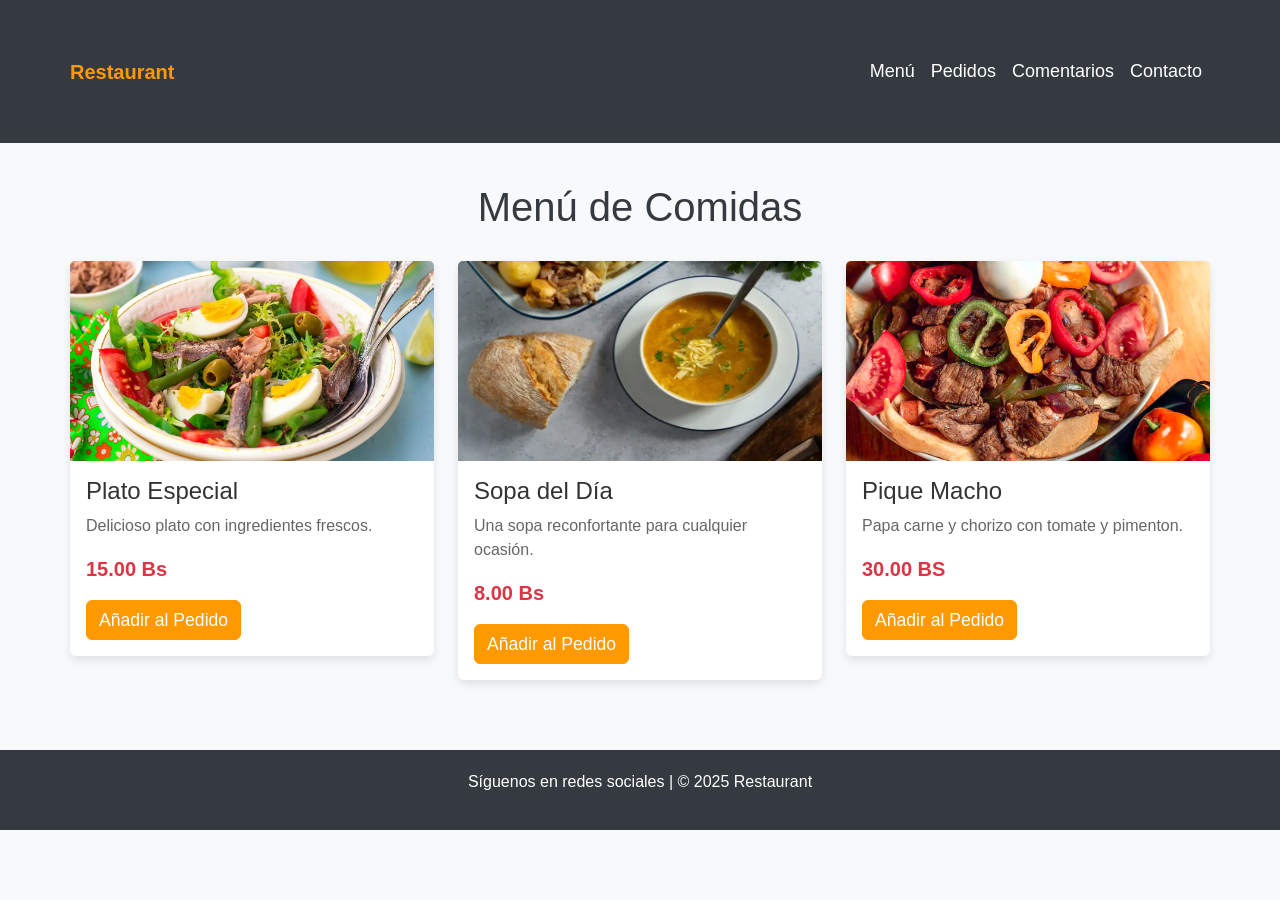
<file: index.html>
<!DOCTYPE html>
<html lang="es">
<head>
    <meta charset="UTF-8">
    <meta name="viewport" content="width=device-width, initial-scale=1.0">
    <title>Menú - Restaurant</title>
    <link href="https://cdn.jsdelivr.net/npm/bootstrap@5.3.0/dist/css/bootstrap.min.css" rel="stylesheet">
    <link rel="stylesheet" href="styles.css">
</head>
<body>
    <nav class="navbar navbar-expand-lg navbar-dark">
        <div class="container">
            <a class="navbar-brand" href="index.html">Restaurant</a>
            <button class="navbar-toggler" type="button" data-bs-toggle="collapse" data-bs-target="#navbarNav">
                <span class="navbar-toggler-icon"></span>
            </button>
            <div class="collapse navbar-collapse" id="navbarNav">
                <ul class="navbar-nav ms-auto">
                    <li class="nav-item"><a class="nav-link" href="menu.html">Menú</a></li>
                    <li class="nav-item"><a class="nav-link" href="pedidos.html">Pedidos</a></li>
                    <li class="nav-item"><a class="nav-link" href="comentarios.html">Comentarios</a></li>
                    <li class="nav-item"><a class="nav-link" href="contacto.html">Contacto</a></li>
                </ul>
            </div>
        </div>
    </nav>

    <section id="menu" class="container">
        <h2>Menú de Comidas</h2>
        <div class="row">
            <div class="col-md-4">
                <div class="card">
                    <img src="/la-vraie-salade-nicoise.jpeg" class="card-img-top" alt="Plato 1">
                    <div class="card-body">
                        <h5 class="card-title">Plato Especial</h5>
                        <p class="card-text">Delicioso plato con ingredientes frescos.</p>
                        <p class="text-danger">15.00 Bs</p>
                        <button class="btn btn-primary">Añadir al Pedido</button>
                    </div>
                </div>
            </div>
            <div class="col-md-4">
                <div class="card">
                    <img src="/2150227896-2-768x432.webp" class="card-img-top" alt="Plato 2">
                    <div class="card-body">
                        <h5 class="card-title">Sopa del Día</h5>
                        <p class="card-text">Una sopa reconfortante para cualquier ocasión.</p>
                        <p class="text-danger">8.00 Bs</p>
                        <button class="btn btn-primary">Añadir al Pedido</button>
                    </div>
                </div>
            </div>
            <div class="col-md-4">
                <div class="card">
                    <img src="/pique-macho.jpg" class="card-img-top" alt="Plato 3">
                    <div class="card-body">
                        <h5 class="card-title">Pique Macho </h5>
                        <p class="card-text">Papa carne y chorizo con tomate y pimenton.</p>
                        <p class="text-danger">30.00 BS</p>
                        <button class="btn btn-primary">Añadir al Pedido</button>
                    </div>
                </div>
            </div>
        </div>
    </section>

    <footer>
        <p>Síguenos en redes sociales | &copy; 2025 Restaurant</p>
    </footer>

    <script src="https://cdn.jsdelivr.net/npm/bootstrap@5.3.0/dist/js/bootstrap.bundle.min.js"></script>
</body>
</html>
</file>
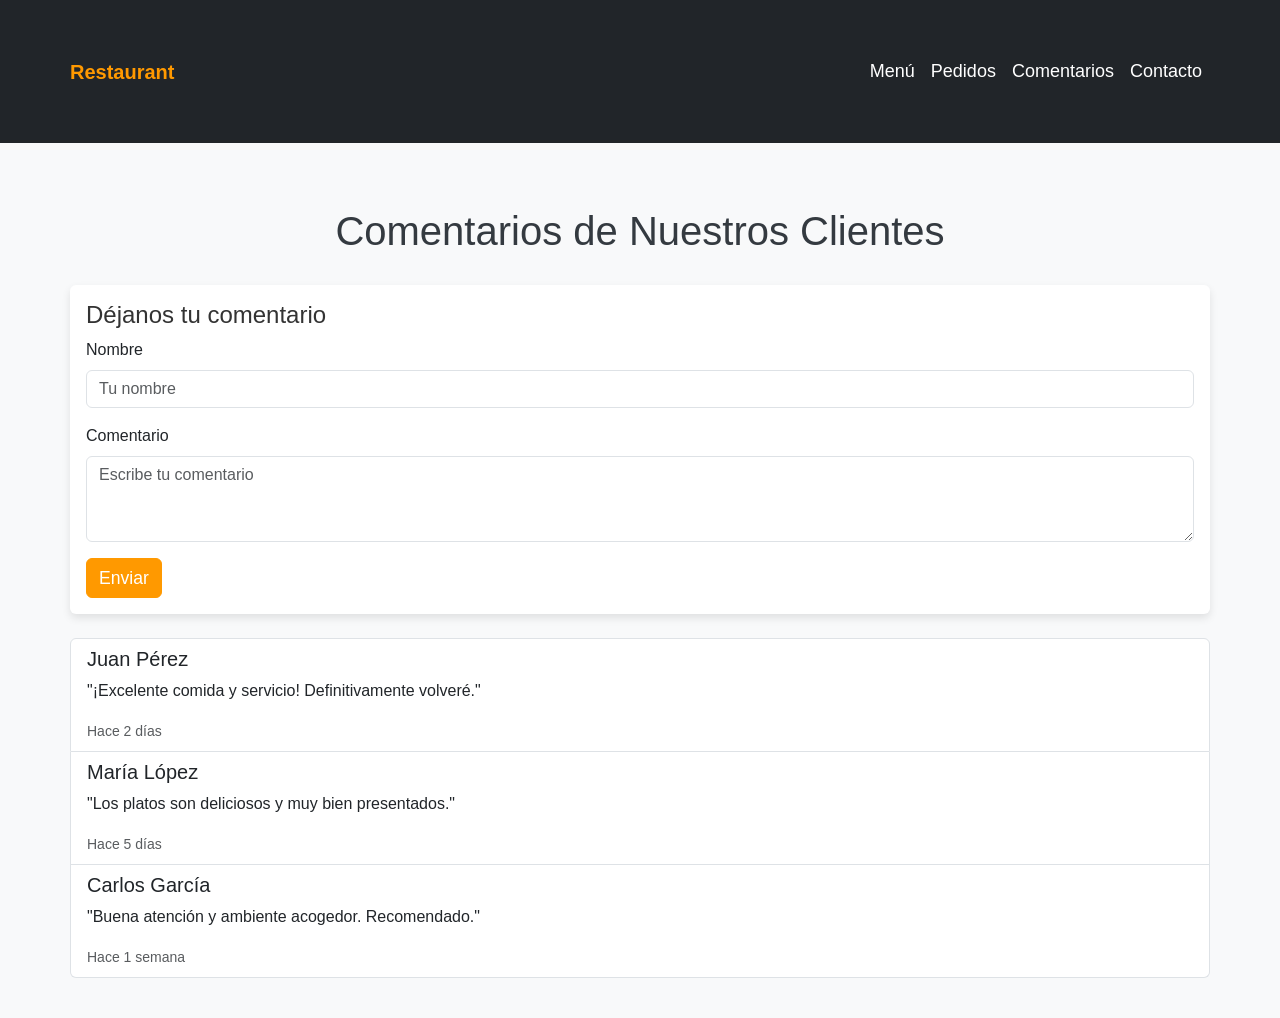
<file: comentarios.html>
<!DOCTYPE html>
<html lang="es">
<head>
    <meta charset="UTF-8">
    <meta name="viewport" content="width=device-width, initial-scale=1.0">
    <title>Comentarios - Restaurant</title>
    <link href="https://cdn.jsdelivr.net/npm/bootstrap@5.3.0/dist/css/bootstrap.min.css" rel="stylesheet">
    <link rel="stylesheet" href="styles.css">
</head>
<body>
    <nav class="navbar navbar-expand-lg navbar-dark bg-dark">
        <div class="container">
            <a class="navbar-brand" href="menu.html">Restaurant</a>
            <button class="navbar-toggler" type="button" data-bs-toggle="collapse" data-bs-target="#navbarNav">
                <span class="navbar-toggler-icon"></span>
            </button>
            <div class="collapse navbar-collapse" id="navbarNav">
                <ul class="navbar-nav ms-auto">
                    <li class="nav-item"><a class="nav-link" href="menu.html">Menú</a></li>
                    <li class="nav-item"><a class="nav-link" href="pedidos.html">Pedidos</a></li>
                    <li class="nav-item"><a class="nav-link active" href="comentarios.html">Comentarios</a></li>
                    <li class="nav-item"><a class="nav-link" href="contacto.html">Contacto</a></li>
                </ul>
            </div>
        </div>
    </nav>

    
    <div class="container mt-4">
        <h2 class="text-center">Comentarios de Nuestros Clientes</h2>

        <div class="card my-4">
            <div class="card-body">
                <h5 class="card-title">Déjanos tu comentario</h5>
                <form>
                    <div class="mb-3">
                        <label for="nombre" class="form-label">Nombre</label>
                        <input type="text" class="form-control" id="nombre" placeholder="Tu nombre" required>
                    </div>
                    <div class="mb-3">
                        <label for="comentario" class="form-label">Comentario</label>
                        <textarea class="form-control" id="comentario" rows="3" placeholder="Escribe tu comentario" required></textarea>
                    </div>
                    <button type="submit" class="btn btn-primary">Enviar</button>
                </form>
            </div>
        </div>

        <div class="list-group">
            <div class="list-group-item">
                <h5>Juan Pérez</h5>
                <p>"¡Excelente comida y servicio! Definitivamente volveré."</p>
                <small class="text-muted">Hace 2 días</small>
            </div>
            <div class="list-group-item">
                <h5>María López</h5>
                <p>"Los platos son deliciosos y muy bien presentados."</p>
                <small class="text-muted">Hace 5 días</small>
            </div>
            <div class="list-group-item">
                <h5>Carlos García</h5>
                <p>"Buena atención y ambiente acogedor. Recomendado."</p>
                <small class="text-muted">Hace 1 semana</
</file>
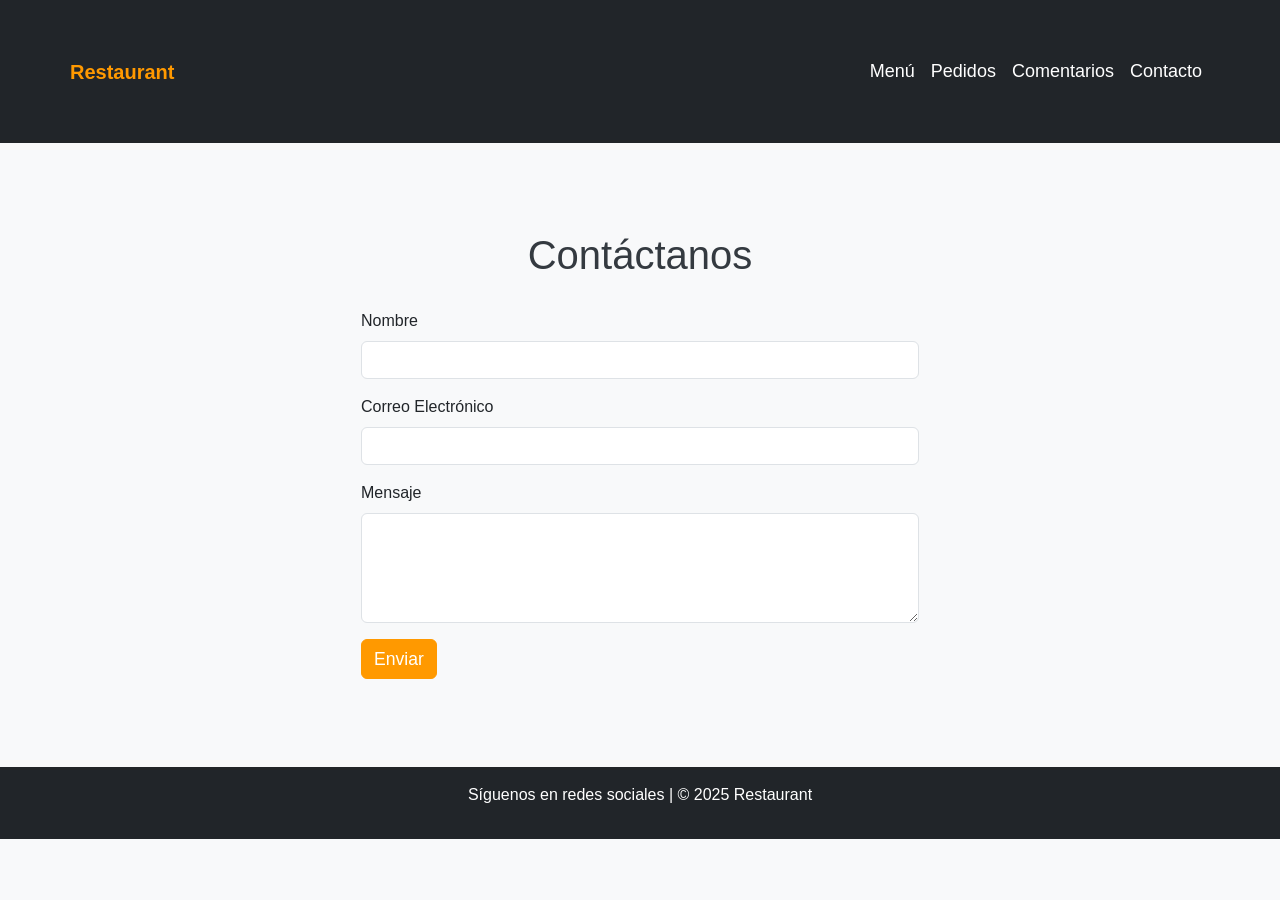
<file: contacto.html>
<!DOCTYPE html>
<html lang="es">
<head>
    <meta charset="UTF-8">
    <meta name="viewport" content="width=device-width, initial-scale=1.0">
    <title>Contacto - Restaurant</title>
    <link href="https://cdn.jsdelivr.net/npm/bootstrap@5.3.0/dist/css/bootstrap.min.css" rel="stylesheet">
    <link rel="stylesheet" href="styles.css">
</head>
<body>
    <nav class="navbar navbar-expand-lg navbar-dark bg-dark">
        <div class="container">
            <a class="navbar-brand" href="menu.html">Restaurant</a>
            <button class="navbar-toggler" type="button" data-bs-toggle="collapse" data-bs-target="#navbarNav">
                <span class="navbar-toggler-icon"></span>
            </button>
            <div class="collapse navbar-collapse" id="navbarNav">
                <ul class="navbar-nav ms-auto">
                    <li class="nav-item"><a class="nav-link" href="menu.html">Menú</a></li>
                    <li class="nav-item"><a class="nav-link" href="pedidos.html">Pedidos</a></li>
                    <li class="nav-item"><a class="nav-link" href="comentarios.html">Comentarios</a></li>
                    <li class="nav-item"><a class="nav-link" href="contacto.html">Contacto</a></li>
                </ul>
            </div>
        </div>
    </nav>
    
    <section class="container my-5">
        <h2 class="text-center">Contáctanos</h2>
        <div class="row">
            <div class="col-md-6 mx-auto">
                <form>
                    <div class="mb-3">
                        <label class="form-label">Nombre</label>
                        <input type="text" class="form-control" required>
                    </div>
                    <div class="mb-3">
                        <label class="form-label">Correo Electrónico</label>
                        <input type="email" class="form-control" required>
                    </div>
                    <div class="mb-3">
                        <label class="form-label">Mensaje</label>
                        <textarea class="form-control" rows="4" required></textarea>
                    </div>
                    <button type="submit" class="btn btn-primary">Enviar</button>
                </form>
            </div>
        </div>
    </section>
    
    <footer class="bg-dark text-white text-center py-3">
        <p>Síguenos en redes sociales | &copy; 2025 Restaurant</p>
    </footer>
    
    <script src="https://cdn.jsdelivr.net/npm/bootstrap@5.3.0/dist/js/bootstrap.bundle.min.js"></script>
</body>
</html>
</file>
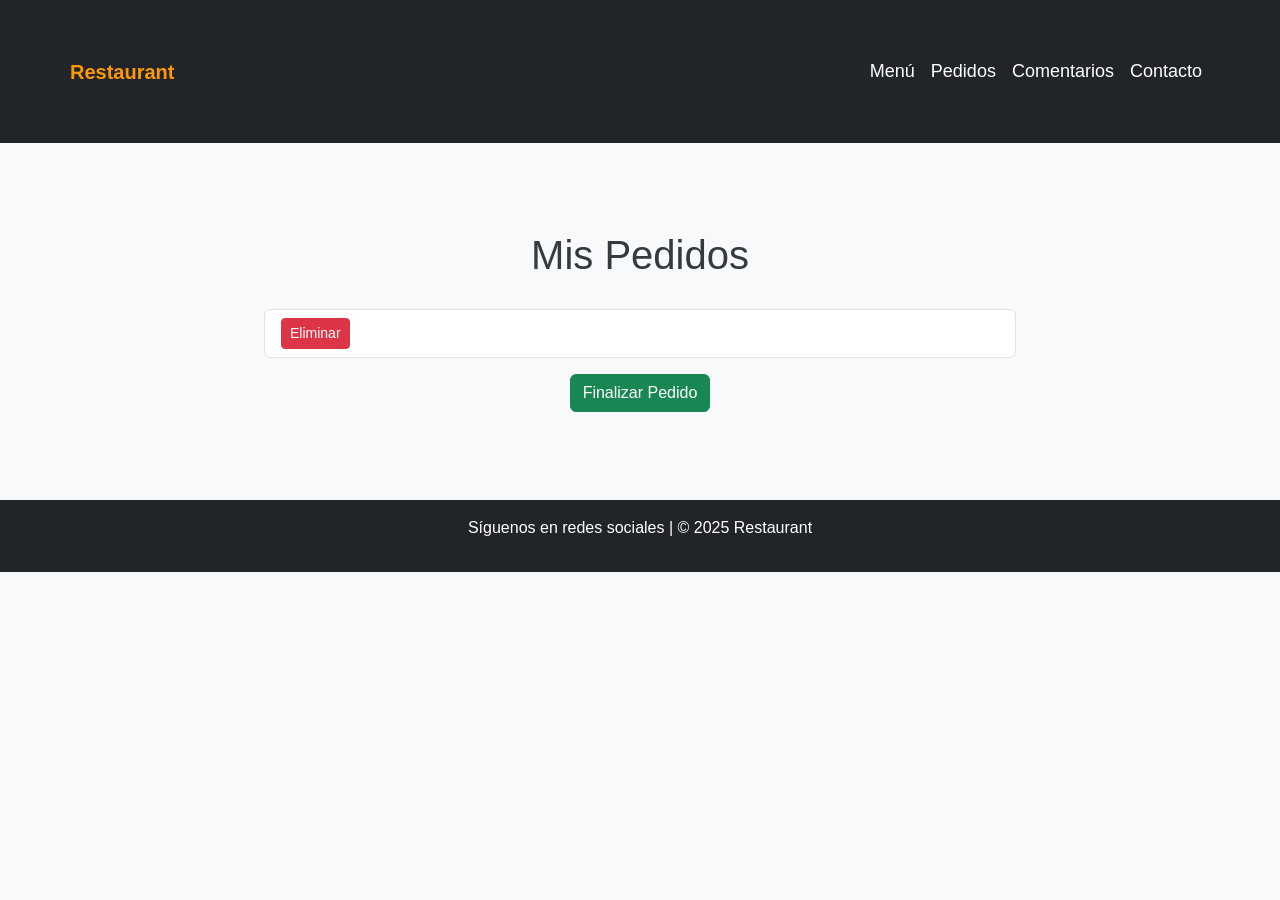
<file: pedidos.html>
<!DOCTYPE html>
<html lang="es">
<head>
    <meta charset="UTF-8">
    <meta name="viewport" content="width=device-width, initial-scale=1.0">
    <title>Pedidos - Restaurant</title>
    <link href="https://cdn.jsdelivr.net/npm/bootstrap@5.3.0/dist/css/bootstrap.min.css" rel="stylesheet">
    <link rel="stylesheet" href="styles.css">
</head>
<body>

    <nav class="navbar navbar-expand-lg navbar-dark bg-dark">
        <div class="container">
            <a class="navbar-brand" href="menu.html">Restaurant</a>
            <button class="navbar-toggler" type="button" data-bs-toggle="collapse" data-bs-target="#navbarNav">
                <span class="navbar-toggler-icon"></span>
            </button>
            <div class="collapse navbar-collapse" id="navbarNav">
                <ul class="navbar-nav ms-auto">
                    <li class="nav-item"><a class="nav-link" href="menu.html">Menú</a></li>
                    <li class="nav-item"><a class="nav-link" href="pedidos.html">Pedidos</a></li>
                    <li class="nav-item"><a class="nav-link" href="comentarios.html">Comentarios</a></li>
                    <li class="nav-item"><a class="nav-link" href="contacto.html">Contacto</a></li>
                </ul>
            </div>
        </div>
    </nav>
    
    
    <section class="container my-5">
        <h2 class="text-center">Mis Pedidos</h2>
        <div class="row">
            <div class="col-md-8 mx-auto">
                <ul class="list-group">
                    <li class="list-group-item d-flex justify-content-between align-items-center">
                        <button class="btn btn-danger btn-sm">Eliminar</button>
                    </li>
                </ul>
                <div class="text-center mt-3">
                    <button class="btn btn-success">Finalizar Pedido</button>
                </div>
            </div>
        </div>
    </section>
    
    <footer class="bg-dark text-white text-center py-3">
        <p>Síguenos en redes sociales | &copy; 2025 Restaurant</p>
    </footer>
    
    <script src="https://cdn.jsdelivr.net/npm/bootstrap@5.3.0/dist/js/bootstrap.bundle.min.js"></script>
</body>
</html>
</file>
<file: styles.css>
/* Estilos globales */
body {
    font-family: 'Arial', sans-serif;
    background-color: #f8f9fa;
    margin: 0;
    padding: 0;
}

.navbar {
    background-color: #343a40;
}

.navbar-brand {
    color: #ff9900 !important;
    font-weight: bold;
}

.navbar-nav .nav-link {
    color: #fff !important;
    font-size: 18px;
    padding: 10px 20px;
}

.navbar-nav .nav-link:hover {
    color: #ff9900 !important;
    background-color: rgba(255, 153, 0, 0.1);
}

.container {
    padding: 40px 0;
}

h2 {
    font-size: 2.5rem;
    margin-bottom: 30px;
    text-align: center;
    color: #343a40;
}

/* Estilos específicos para cada sección */

/* Menú */
.card {
    margin-bottom: 30px;
    border: none;
    box-shadow: 0 4px 8px rgba(0, 0, 0, 0.1);
    transition: transform 0.3s ease;
}

.card:hover {
    transform: scale(1.05);
}

.card-img-top {
    height: 200px;
    object-fit: cover;
}

.card-title {
    font-size: 1.5rem;
    color: #333;
}

.card-text {
    font-size: 1rem;
    color: #666;
}

.text-danger {
    font-size: 1.25rem;
    font-weight: bold;
    color: #ff6600;
}

.btn-primary {
    background-color: #ff9900;
    border-color: #ff9900;
    font-size: 1.1rem;
}

.btn-primary:hover {
    background-color: #e68a00;
    border-color: #e68a00;
}

/* Pedidos */
#pedidos {
    background-color: #ffffff;
    border-radius: 10px;
    padding: 30px;
    box-shadow: 0 4px 8px rgba(0, 0, 0, 0.1);
}

.pedido-item {
    display: flex;
    justify-content: space-between;
    margin-bottom: 15px;
}

.pedido-item .pedido-info {
    flex-grow: 1;
    font-size: 1.1rem;
}

.pedido-item .btn-danger {
    background-color: #dc3545;
    border-color: #dc3545;
}

.pedido-item .btn-danger:hover {
    background-color: #c82333;
    border-color: #c82333;
}

/* Contacto */
#contacto-form {
    background-color: #ffffff;
    padding: 30px;
    border-radius: 10px;
    box-shadow: 0 4px 8px rgba(0, 0, 0, 0.1);
}

#contacto-form .form-control {
    margin-bottom: 20px;
    font-size: 1.1rem;
}

#contacto-form button {
    background-color: #ff9900;
    border-color: #ff9900;
    font-size: 1.1rem;
}

#contacto-form button:hover {
    background-color: #e68a00;
    border-color: #e68a00;
}

/* Footer */
footer {
    background-color: #343a40;
    color: #fff;
    padding: 20px 0;
    text-align: center;
}

footer a {
    color: #ff9900;
}

footer a:hover {
    color: #e68a00;
}

/* Estilos responsivos */
@media (max-width: 768px) {
    .card-img-top {
        height: 150px;
    }

    .pedido-item {
        flex-direction: column;
        align-items: flex-start;
    }

    .pedido-item .btn-danger {
        width: 100%;
        margin-top: 10px;
    }

    h2 {
        font-size: 2rem;
    }
}
</file>
